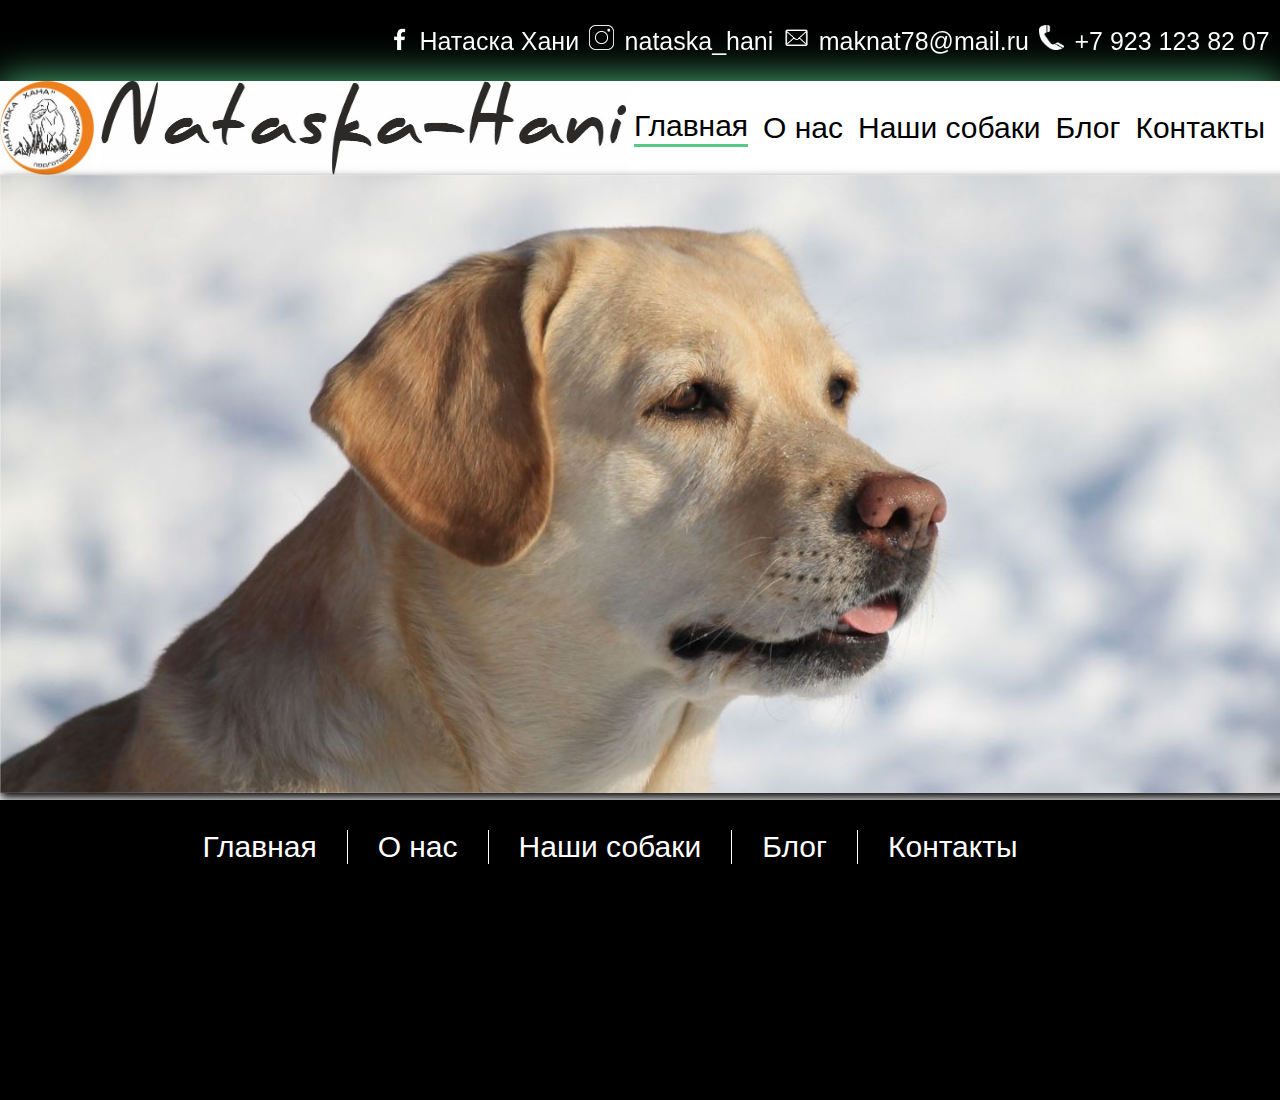
<file: index.html>
<!DOCTYPE html>
<html lang="ru">
    <head>
    <meta charset="UTF-8">
    <link rel="stylesheet" href="./pages/index.css">
    <meta name="viewport" content="width=device-width, initial-scale=1.0">
    <meta name="author" content="Лев Панков">
    <title>Главная</title>
    </head>
    <body class="page">
        <header class="header">
            <nav class="row-social row-social_place_header">
                <a class="row-social_link row-social_link_theme_dark" href="#"><img src="./images/facebook-logo-black.png" class="row-social_image" alt="Фб">Натаска Хани</a>
                <a class="row-social_link row-social_link_theme_dark" href="#"><img src="./images/icon_insta_black.png" class="row-social_image" alt="Инста">nataska_hani</a>
                <a class="row-social_link row-social_link_theme_dark" href="#"><img src="./images/icon-mail.ru-black.png" class="row-social_image" alt="Маил">maknat78@mail.ru</a>
                <p class="row-social_number row-social_number_theme_dark"><img src="./images/icon-telephone-black.png" class="row-social_image" alt="Фб">+7 923 123 82 07</p>
            </nav>
            <div class="row-info">
                <img src="./images/logo.jpg" class="logo" alt="Логотип">
                <img src="./images/logo_nadpis.jpg" class="logo_nadpis" alt="nadpis">
                <nav class="nav-bar">
                    <a class="nav-bar_link link" href="#">Главная</a>
                    <a class="nav-bar_link" href="#">О нас</a>
                    <a class="nav-bar_link" href="#">Наши собаки</a>
                    <a class="nav-bar_link" href="#">Блог</a>
                    <a class="nav-bar_link" href="#">Контакты</a>
                </nav>
            </div>
            <img class="header__main-illustration" alt="Красивая картинка с лабродором" src="./images/Hana_header.jpg">
        </header>
        <main>

        </main>
        <footer class="footer">
            <nav class="nav-bar">
                <a class="nav-bar_link nav-bar_theme_dark" href="#">Главная</a>
                <a class="nav-bar_link nav-bar_theme_dark" href="#">О нас</a>
                <a class="nav-bar_link nav-bar_theme_dark" href="#">Наши собаки</a>
                <a class="nav-bar_link nav-bar_theme_dark" href="#">Блог</a>
                <a class="nav-bar_link nav-bar_theme_dark" href="#">Контакты</a>
            </nav>
        </footer>
    </body>
</html>
</file>
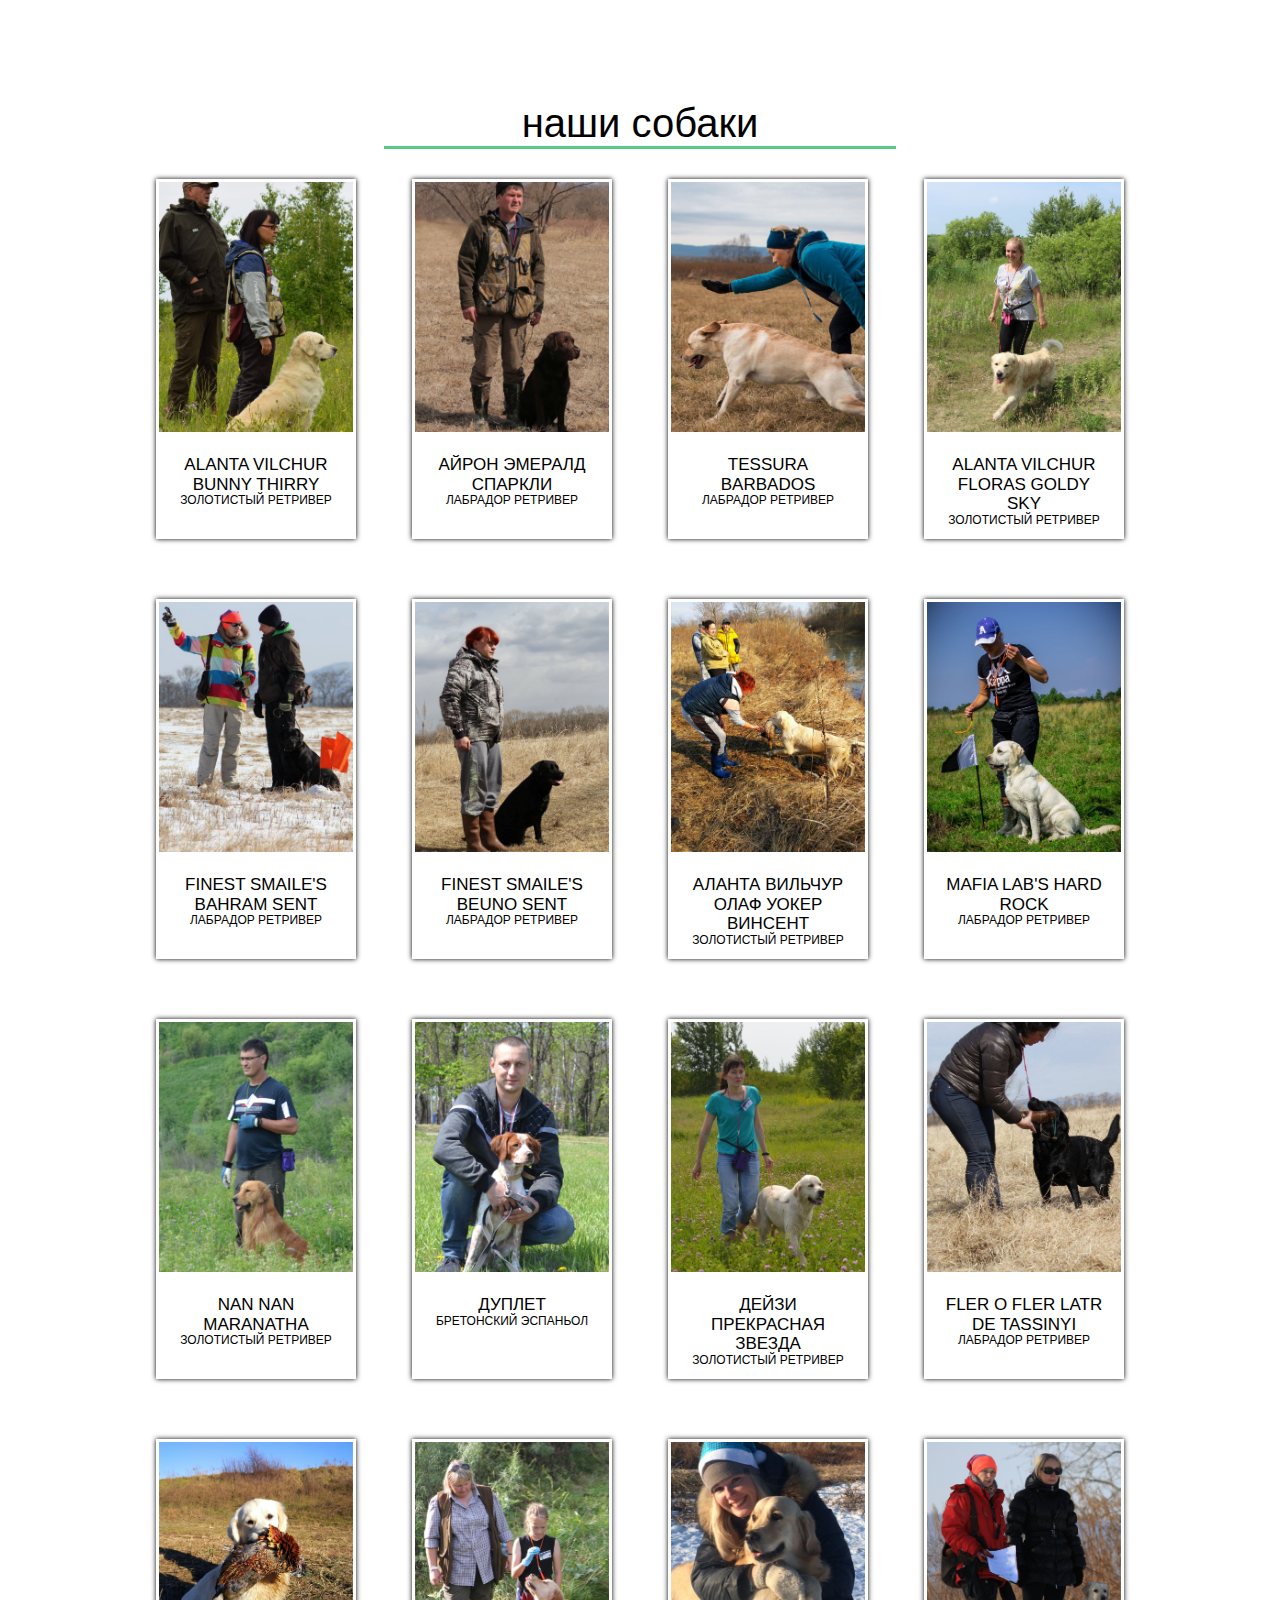
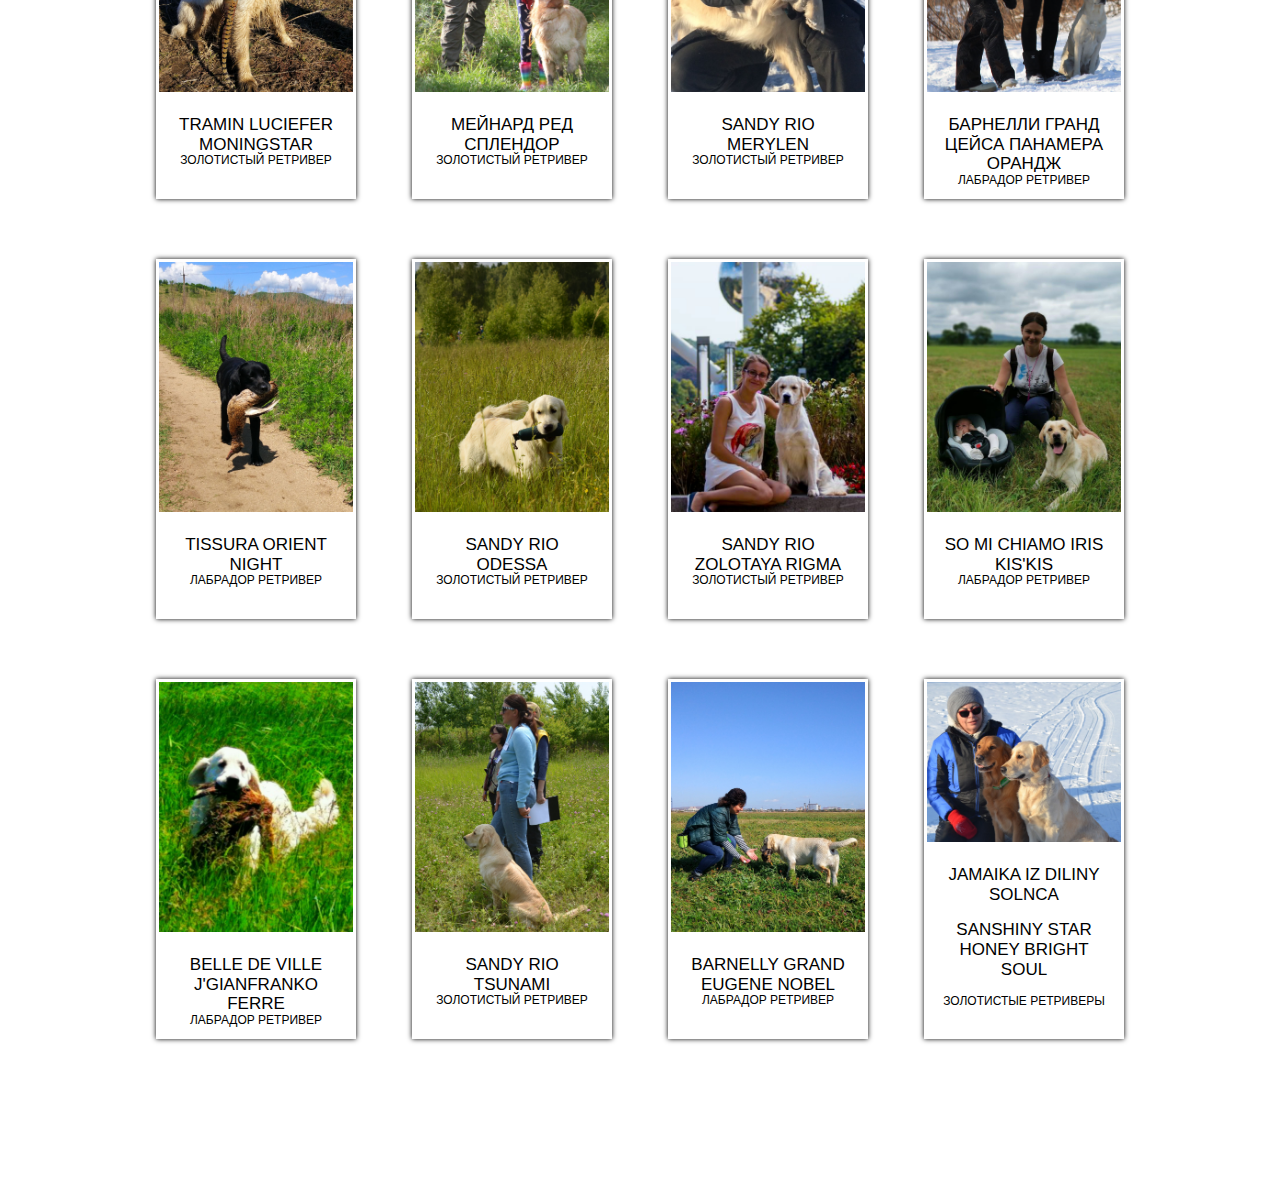
<file: cards.html>
<!DOCTYPE html>
<html lang="ru">
    <head>
    <meta charset="UTF-8">
    <link rel="stylesheet" href="./pages/cards.css">
    <meta name="viewport" content="width=device-width, initial-scale=1.0">
    <title>Карточки</title>
    </head>
    <body class="page">
        <main class="content">
            <div class="our-dogs">
                <h1 class="title">наши собаки</h1>
                <ul class="cards">
                    <a href="#" class="card__link">
                    <li class="card__item">
                        <img class="card__image" src="./images/Shunya.jpg" alt="Шуня">
                        <p class="card__paragraph">ALANTA VILCHUR BUNNY THIRRY</p>
                        <p class="card__paragraph card__paragraph_font_s">ЗОЛОТИСТЫЙ РЕТРИВЕР</p>
                    </li>
                    </a>
                    <a href="#" class="card__link">
                    <li class="card__item">
                        <img class="card__image" src="./images/Ronya.jpg" alt="Роня">
                        <p class="card__paragraph">АЙРОН ЭМЕРАЛД СПАРКЛИ</p>
                        <p class="card__paragraph card__paragraph_font_s">ЛАБРАДОР РЕТРИВЕР</p>
                    </li>
                    </a>
                    <a href="#" class="card__link">
                    <li class="card__item">
                        <img class="card__image" src="./images/Bob.jpg" alt="Боб">
                        <p class="card__paragraph">TESSURA BARBADOS</p>
                        <p class="card__paragraph card__paragraph_font_s">ЛАБРАДОР РЕТРИВЕР</p>
                    </li>
                    </a>
                    <a href="#" class="card__link">
                    <li class="card__item">
                        <img class="card__image" src="./images/Djem.jpg" alt="Джем">
                        <p class="card__paragraph">ALANTA VILCHUR FLORAS GOLDY SKY</p>
                        <p class="card__paragraph card__paragraph_font_s">ЗОЛОТИСТЫЙ РЕТРИВЕР</p>
                    </li>
                    </a>
                    <!--4-->
                    <a href="#" class="card__link">
                    <li class="card__item">
                        <img class="card__image" src="./images/Bahram.jpg" alt="Бахрам">
                        <p class="card__paragraph">FINEST SMAILE'S BAHRAM SENT</p>
                        <p class="card__paragraph card__paragraph_font_s">ЛАБРАДОР РЕТРИВЕР</p>
                    </li>
                        </a>
                    <a href="#" class="card__link">
                    <li class="card__item">
                        <img class="card__image" src="./images/Bruno.jpg" alt="Бруно">
                        <p class="card__paragraph">FINEST SMAILE'S BEUNO SENT</p>
                        <p class="card__paragraph card__paragraph_font_s">ЛАБРАДОР РЕТРИВЕР</p>
                    </li>
                    </a>
                    <a href="#" class="card__link">
                    <li class="card__item">
                        <img class="card__image" src="./images/Venya.jpg" alt="Веня">
                        <p class="card__paragraph">АЛАНТА ВИЛЬЧУР ОЛАФ УОКЕР ВИНСЕНТ</p>
                        <p class="card__paragraph card__paragraph_font_s">ЗОЛОТИСТЫЙ РЕТРИВЕР</p>
                    </li>
                    </a>
                    <a href="#" class="card__link">
                        <li class="card__item">
                            <img class="card__image" src="./images/Garry.jpg" alt="Гарри">
                            <p class="card__paragraph">MAFIA LAB'S HARD ROCK</p>
                            <p class="card__paragraph card__paragraph_font_s">ЛАБРАДОР РЕТРИВЕР</p>
                    </li>
                    </a>
                    <!--8-->
                    <a href="#" class="card__link">
                    <li class="card__item">
                        <img class="card__image" src="./images/Gosha.jpg" alt="Гоша">
                        <p class="card__paragraph">NAN NAN MARANATHA</p>
                        <p class="card__paragraph card__paragraph_font_s">ЗОЛОТИСТЫЙ РЕТРИВЕР</p>
                    </li>
                    </a>
                    <a href="#" class="card__link">
                    <li class="card__item">
                        <img class="card__image" src="./images/Duplet.jpg" alt="Дуплет">
                        <p class="card__paragraph">ДУПЛЕТ</p>
                        <p class="card__paragraph card__paragraph_font_s">БРЕТОНСКИЙ ЭСПАНЬОЛ</p>
                    </li>
                    </a>
                    <a href="#" class="card__link">
                    <li class="card__item">
                        <img class="card__image" src="./images/Deyzy.jpg" alt="Дейзи">
                        <p class="card__paragraph">ДЕЙЗИ ПРЕКРАСНАЯ ЗВЕЗДА</p>
                        <p class="card__paragraph card__paragraph_font_s">ЗОЛОТИСТЫЙ РЕТРИВЕР</p>
                    </li>
                    </a>
                    <a href="#" class="card__link">
                    <li class="card__item">
                        <img class="card__image" src="./images/Latr.jpg" alt="Латр">
                        <p class="card__paragraph">FLER O FLER LATR DE TASSINYI</p>
                        <p class="card__paragraph card__paragraph_font_s">ЛАБРАДОР РЕТРИВЕР</p>
                    </li>
                    </a>
                    <!--12-->
                    <a href="#" class="card__link">
                    <li class="card__item">
                        <img class="card__image" src="./images/Lyutik.jpg" alt="Лютик">
                        <p class="card__paragraph">TRAMIN LUCIEFER MONINGSTAR</p>
                        <p class="card__paragraph card__paragraph_font_s">ЗОЛОТИСТЫЙ РЕТРИВЕР</p>
                    </li>
                    </a>
                    <a href="#" class="card__link">
                    <li class="card__item">
                        <img class="card__image" src="./images/Meyson.jpg" alt="Мейсон">
                        <p class="card__paragraph">МЕЙНАРД РЕД СПЛЕНДОР</p>
                        <p class="card__paragraph card__paragraph_font_s">ЗОЛОТИСТЫЙ РЕТРИВЕР</p>
                    </li>
                    </a>
                    <a href="#" class="card__link">
                    <li class="card__item">
                        <img class="card__image" src="./images/Mery.jpg" alt="Мери">
                        <p class="card__paragraph">SANDY RIO MERYLEN</p>
                        <p class="card__paragraph card__paragraph_font_s">ЗОЛОТИСТЫЙ РЕТРИВЕР</p>
                    </li>
                    </a>
                    <a href="#" class="card__link">
                    <li class="card__item">
                        <img class="card__image" src="./images/Nora_Vasilina.jpg" alt="Нора-Барлай">
                        <p class="card__paragraph">БАРНЕЛЛИ ГРАНД ЦЕЙСА ПАНАМЕРА ОРАНДЖ</p>
                        <p class="card__paragraph card__paragraph_font_s">ЛАБРАДОР РЕТРИВЕР</p>
                    </li>
                    </a>
                    <!--16-->
                    <a href="#" class="card__link">
                    <li class="card__item">
                        <img class="card__image" src="./images/Nora_Katya.jpg" alt="Нора-Тиссура">
                        <p class="card__paragraph">TISSURA ORIENT NIGHT</p>
                        <p class="card__paragraph card__paragraph_font_s">ЛАБРАДОР РЕТРИВЕР</p>
                    </li>
                    </a>
                    <a href="#" class="card__link">
                    <li class="card__item">
                        <img class="card__image" src="./images/Odessa.jpg" alt="Одесса">
                        <p class="card__paragraph">SANDY RIO ODESSA</p>
                        <p class="card__paragraph card__paragraph_font_s">ЗОЛОТИСТЫЙ РЕТРИВЕР</p>
                    </li>
                    </a>
                    <a href="#" class="card__link">
                    <li class="card__item">
                        <img class="card__image" src="./images/Rigma.jpg" alt="Ригма">
                        <p class="card__paragraph">SANDY RIO ZOLOTAYA RIGMA</p>
                        <p class="card__paragraph card__paragraph_font_s">ЗОЛОТИСТЫЙ РЕТРИВЕР</p>
                    </li>
                    </a>
                    <a href="#" class="card__link">
                    <li class="card__item">
                        <img class="card__image" src="./images/Rona.jpg" alt="Рона">
                        <p class="card__paragraph">SO MI CHIAMO IRIS KIS'KIS</p>
                        <p class="card__paragraph card__paragraph_font_s">ЛАБРАДОР РЕТРИВЕР</p>
                    </li>
                    </a>
                    <!--20-->
                    <a href="#" class="card__link">
                    <li class="card__item">
                        <img class="card__image" src="./images/Harley.jpg" alt="Харлей">
                        <p class="card__paragraph">BELLE DE VILLE J'GIANFRANKO FERRE</p>
                        <p class="card__paragraph card__paragraph_font_s">ЛАБРАДОР РЕТРИВЕР</p>
                    </li>
                    </a>
                    <a href="#" class="card__link">
                    <li class="card__item">
                        <img class="card__image" src="./images/Tsunamy.jpg" alt="Цунами">
                        <p class="card__paragraph">SANDY RIO TSUNAMI</p>
                        <p class="card__paragraph card__paragraph_font_s">ЗОЛОТИСТЫЙ РЕТРИВЕР</p>
                    </li>
                    </a>
                    <a href="#" class="card__link">
                    <li class="card__item">
                        <img class="card__image" src="./images/Yujin.jpg" alt="Юджин">
                        <p class="card__paragraph">BARNELLY GRAND EUGENE NOBEL</p>
                        <p class="card__paragraph card__paragraph_font_s">ЛАБРАДОР РЕТРИВЕР</p>
                    </li>
                    </a>
                    <a href="#" class="card__link">
                    <li class="card__item">
                        <img class="card__image card__image_height_s" src="./images/Hany_Yamaika.jpg" alt="Ямайка">
                        <p class="card__paragraph card__paragraph_space_bottom">JAMAIKA IZ DILINY SOLNCA</p>
                        <p class="card__paragraph">SANSHINY STAR HONEY BRIGHT SOUL</p>
                        <p class="card__paragraph card__paragraph_font_s">ЗОЛОТИСТЫЕ РЕТРИВЕРЫ</p>
                    </li>
                    </a>
                    <!--24-->
                </ul>
            </div>

        </main>



    </body>
</file>
<file: pages/index.css>
@import url(../vendor/normalize.css);
@import url(../blocks/page/page.css);
@import url(../blocks/header/header.css);
@import url(../blocks/row-social/row-social.css);
@import url(../blocks/row-social/_place/row-social_place_header.css);
@import url(../blocks/row-social/_link/row-social_link.css);
@import url(../blocks/row-social/_link/_theme/row-social_link_theme_dark.css);
@import url(../blocks/row-social/_number/row-social_number.css);
@import url(../blocks/row-social/_number/_theme/row-social_number_theme_dark.css);
@import url(../blocks/row-social/_image/row-social_image.css);
@import url(../blocks/row_info/row-info.css);
@import url(../blocks/logo/logo.css);
@import url(../blocks/logo/logo_nadpis/logo_nadpis.css);
@import url(../blocks/nav-bar/nav-bar.css);
@import url(../blocks/nav-bar/nav-bar_link/nav-bar_link.css);
@import url(../blocks/link/link.css);
@import url(../blocks/header/__main-illustration/header__main-illustration.css);

@import url(../blocks/footer/footer.css);
@import url(../blocks/nav-bar/_theme/nav-bar_theme_dark.css);
</file>
<file: pages/cards.css>
@import url(../vendor/normalize.css);
@import url(../blocks/page/page.css);
@import url(../blocks/content/content.css);
@import url(../blocks/our-dogs/our-dogs.css);
@import url(../blocks/title/title.css);
@import url(../blocks/cards/cards.css);
@import url(../blocks/cards/card__item/card__item.css);
@import url(../blocks/cards/card__image/card__image.css);
@import url(../blocks/cards/card__image/_height/card__image_height_s.css);
@import url(../blocks/cards/card__paragraph/card__paragraph.css);
@import url(../blocks/cards/card__paragraph/_font/card__paragraph_font_s.css);
@import url(../blocks/cards/card__paragraph/_space/card__paragraph_space_bottom.css);
@import url(../blocks/cards/card__link/card__link.css);
</file>
